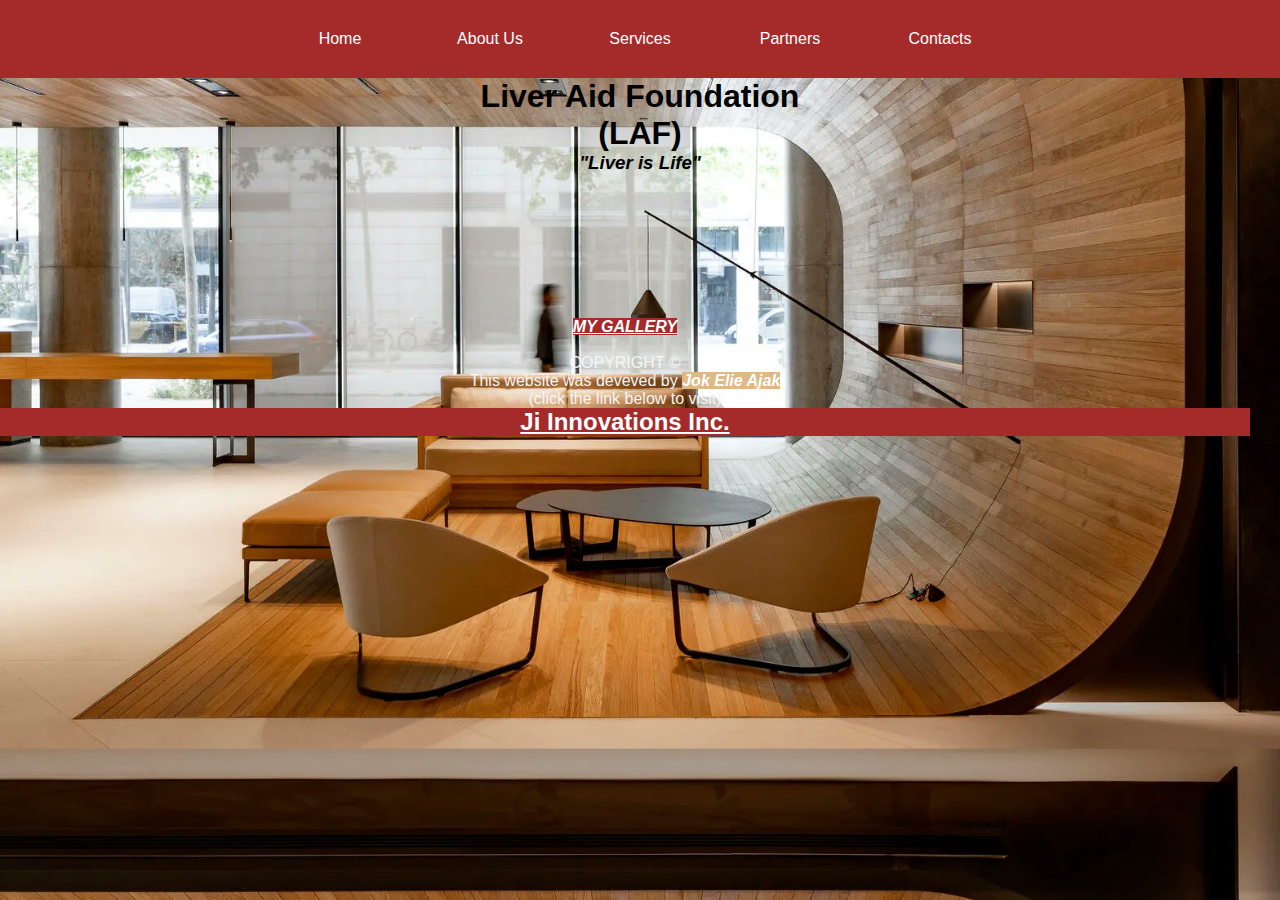
<file: index.html>
<!DOCTYPE html>
<html lang="en">
<head>
  <meta charset="UTF-8">
  <meta http-equiv="X-UA-Compatible" content="IE=edge">
  <meta name="viewport" content="width=device-width, initial-scale=1.0">
  <title>Website</title>
  <link rel="stylesheet" href="style.css">
</head>
<body>
  <div class="menu-bar">
  <ul>
    <li><a href="#">Home</a></li>
    <li><a href="#">About Us</a>
    <div class="about-menu">
      <ul>
        <li><a href="index..html">Background</a></li>
        <li><a href="#">Our Vision</a>
          <br>
        <p>Our Vision is to create a world FREE from liver diseases.</p>
        </li> 
        <li><a href="#">Our Mission</a>
        <p>The mission of LAF is to advocate, facilitate and promote education, support and research for the prevention, treatment and cure of liver diseases. 
        </p>
        </li> 
        <li><a href="#">Core Values</a>
        <div class="core">
          <ul>
            <li><a href="#">Excellent</a></li>
            <li><a href="#">Leadership</a></li>
          </ul>
        </div>
        </li> 
        <li><a href="#">Goals & Objectives</a></li> 
        <li><a href="index2.html">Our Team</a></li> 
      </ul>
    </div>
  </li>
    <li><a href="#">Services</a>
      <div class="about-menu">
        <ul>
          <li><a href="test.html">Testing</a></li>
          <li><a href="#">Treatment</a></li> 
          <li><a href="#">Awareness</a></li> 
          <li><a href="#">Vaccination</a></li> 
          <li><a href="#">Councelling</a></li> 
          <li><a href="#">Advocacy</a></li>
          <li><a href="#">Research</a></li>
        </ul>
      </div>
    </li>
    <li><a href="#">Partners</a>
      <div class="about-menu">
        <ul>
          <li><a href="https://www.who.int/">WHO</a></li>
          <li><a href="https://www.unicef.org/">UNICEF</a></li> 
          <li><a href="https://africacdc.org/">Africa CDC</a></li> 
          <li><a href="https://www.wfp.org">WFP</a></li>
        </ul>
      </div>
    </li>
    <li><a href="">Contacts</a>
    <div class="about-menu">
    <ul>
      <li>0708333003</li>
      <li>jokelye@gmail.com</li>
    </ul>
  </div>
    </li>
  </ul>
</div>
<div class="logo">
  <h1>Liver Aid Foundation</h1>
  <h1>(LAF)</h1>
  <h3><i>"Liver is Life"</i></h3>
  <br>
  <br>
  <br>
  <br>
  <br>
  <br>
  <br>
  <br>
  <P class="gallery"><b><i><a href="index1.html">MY GALLERY</a></i></b></P>
  <br>
  <div class="copy">
    <p>COPYRIGHT &copy;</p>
    <p>This website was deveved by <i><b style="color: white; background-color:burlywood">Jok Elie Ajak</b></i> </p>
    <p>(click the link below to visit)</p>
    <h2 class="ji"><a href="index1.html">Ji Innovations Inc.</a></h2>
  </div>
</div>
</body>
</html>
</file>
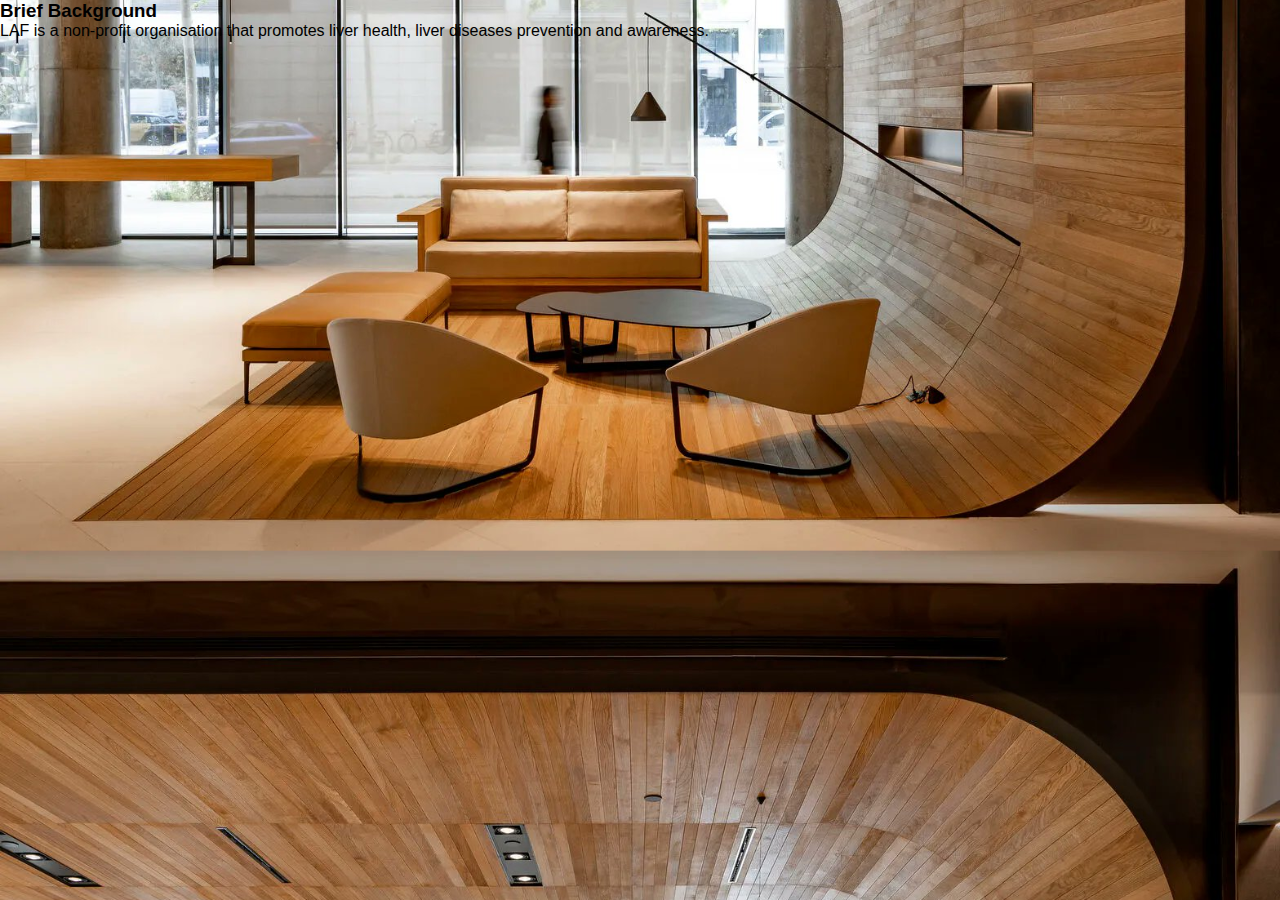
<file: background.html>
<!DOCTYPE html>
<html lang="en">
<head>
  <meta charset="UTF-8">
  <meta http-equiv="X-UA-Compatible" content="IE=edge">
  <meta name="viewport" content="width=device-width, initial-scale=1.0">
  <title>background</title>
  <link rel="stylesheet" href="style.css">
</head>
<body>
  <h3>Brief Background</h3>
  <p>LAF is a non-profit organisation that promotes liver health, liver diseases prevention and awareness.</p>
</body>
</html>
</file>
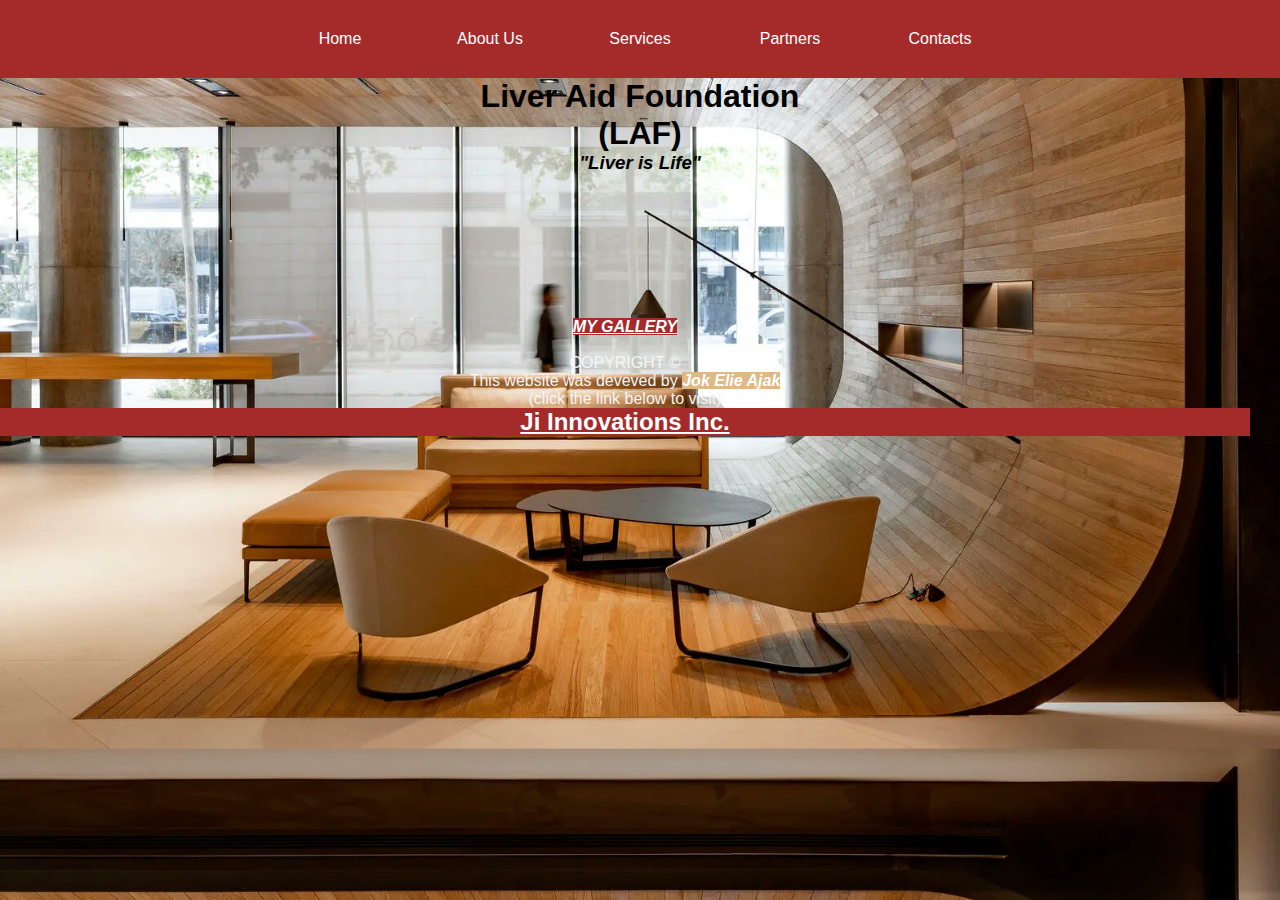
<file: web.html>
<!DOCTYPE html>
<html lang="en">
<head>
  <meta charset="UTF-8">
  <meta http-equiv="X-UA-Compatible" content="IE=edge">
  <meta name="viewport" content="width=device-width, initial-scale=1.0">
  <title>Website</title>
  <link rel="stylesheet" href="style.css">
</head>
<body>
  <div class="menu-bar">
  <ul>
    <li><a href="#">Home</a></li>
    <li><a href="#">About Us</a>
    <div class="about-menu">
      <ul>
        <li><a href="background.html">Background</a></li>
        <li><a href="#">Our Vision</a>
          <br>
        <p>Our Vision is to create a world FREE from liver diseases.</p>
        </li> 
        <li><a href="#">Our Mission</a>
        <p>The mission of LAF is to advocate, facilitate and promote education, support and research for the prevention, treatment and cure of liver diseases. 
        </p>
        </li> 
        <li><a href="#">Core Values</a>
        <div class="core">
          <ul>
            <li><a href="#">Excellent</a></li>
            <li><a href="#">Leadership</a></li>
          </ul>
        </div>
        </li> 
        <li><a href="#">Goals & Objectives</a></li> 
        <li><a href="ourteam.html">Our Team</a></li> 
      </ul>
    </div>
  </li>
    <li><a href="#">Services</a>
      <div class="about-menu">
        <ul>
          <li><a href="test.html">Testing</a></li>
          <li><a href="#">Treatment</a></li> 
          <li><a href="#">Awareness</a></li> 
          <li><a href="#">Vaccination</a></li> 
          <li><a href="#">Councelling</a></li> 
          <li><a href="#">Advocacy</a></li>
          <li><a href="#">Research</a></li>
        </ul>
      </div>
    </li>
    <li><a href="#">Partners</a>
      <div class="about-menu">
        <ul>
          <li><a href="https://www.who.int/">WHO</a></li>
          <li><a href="https://www.unicef.org/">UNICEF</a></li> 
          <li><a href="https://africacdc.org/">Africa CDC</a></li> 
          <li><a href="https://www.wfp.org">WFP</a></li>
        </ul>
      </div>
    </li>
    <li><a href="">Contacts</a>
    <div class="about-menu">
    <ul>
      <li>0708333003</li>
      <li>jokelye@gmail.com</li>
    </ul>
  </div>
    </li>
  </ul>
</div>
<div class="logo">
  <h1>Liver Aid Foundation</h1>
  <h1>(LAF)</h1>
  <h3><i>"Liver is Life"</i></h3>
  <br>
  <br>
  <br>
  <br>
  <br>
  <br>
  <br>
  <br>
  <P class="gallery"><b><i><a href="gallery.html">MY GALLERY</a></i></b></P>
  <br>
  <div class="copy">
    <p>COPYRIGHT &copy;</p>
    <p>This website was deveved by <i><b style="color: white; background-color:burlywood">Jok Elie Ajak</b></i> </p>
    <p>(click the link below to visit)</p>
    <h2 class="ji"><a href="gallery.html">Ji Innovations Inc.</a></h2>
  </div>
</div>
</body>
</html>
</file>
<file: style.css>
*{
  margin: 0;
  padding: 0; 
  box-sizing: border-box;


}
body
{
  background-image: url(rt.jpg);
  background-size: cover;
  background-position: center;
  box-sizing: border-box;
  font-family: sans-serif;
}
.menu-bar
{
background: brown;
text-align: center;
}
.menu-bar ul
{
  display: inline-flex;
  list-style: none;
  color: white;
}
.menu-bar ul li
{
  width: 120px;
  margin: 15px;
  padding: 15px;
}
.menu-bar ul li a
{
text-decoration: none;
color: white;
}
.active, .menu-bar ul li:hover
{
  background-color: burlywood;
  border-radius: 3px;
}
.about-menu
{
  display: none;
}
.menu-bar ul li:hover .about-menu
{
  display: block;
  position: absolute;
  background: burlywood;
  margin-top: 15px;
  margin-left: -15px;
}
.menu-bar ul li:hover .about-menu ul
{
  display: block;
  margin: 10px;
}

.menu-bar ul li:hover .about-menu ul li
{
  width: 150px;
  padding: 10px;
  border-bottom: 1px dotted white;
  background: transparent;
  border-radius: 0;
  text-align: left;
}
.menu-bar ul li:hover .about-menu ul li:last-child
{
  border-bottom: none;
}
.menu-bar ul li:hover .about-menu ul li a:hover
{
 color: brown;
 
}
.core:hover
{
  color: brown;
  border: burlywood;
}
.logo
{
  text-align: center;
  color: black;
}
.copy
{
 color:whitesmoke;
 margin-right: 30px;
}
.ji
{

  color: white;
  background-color: brown;
}
.ji a{
  color: white;
}
.gallery a
{
  text-align: center;
  background-color: brown;
  color: white;
  margin-right: 30px;
}
.jr{
  width: 300px;
  height: 200px;
}
</file>
